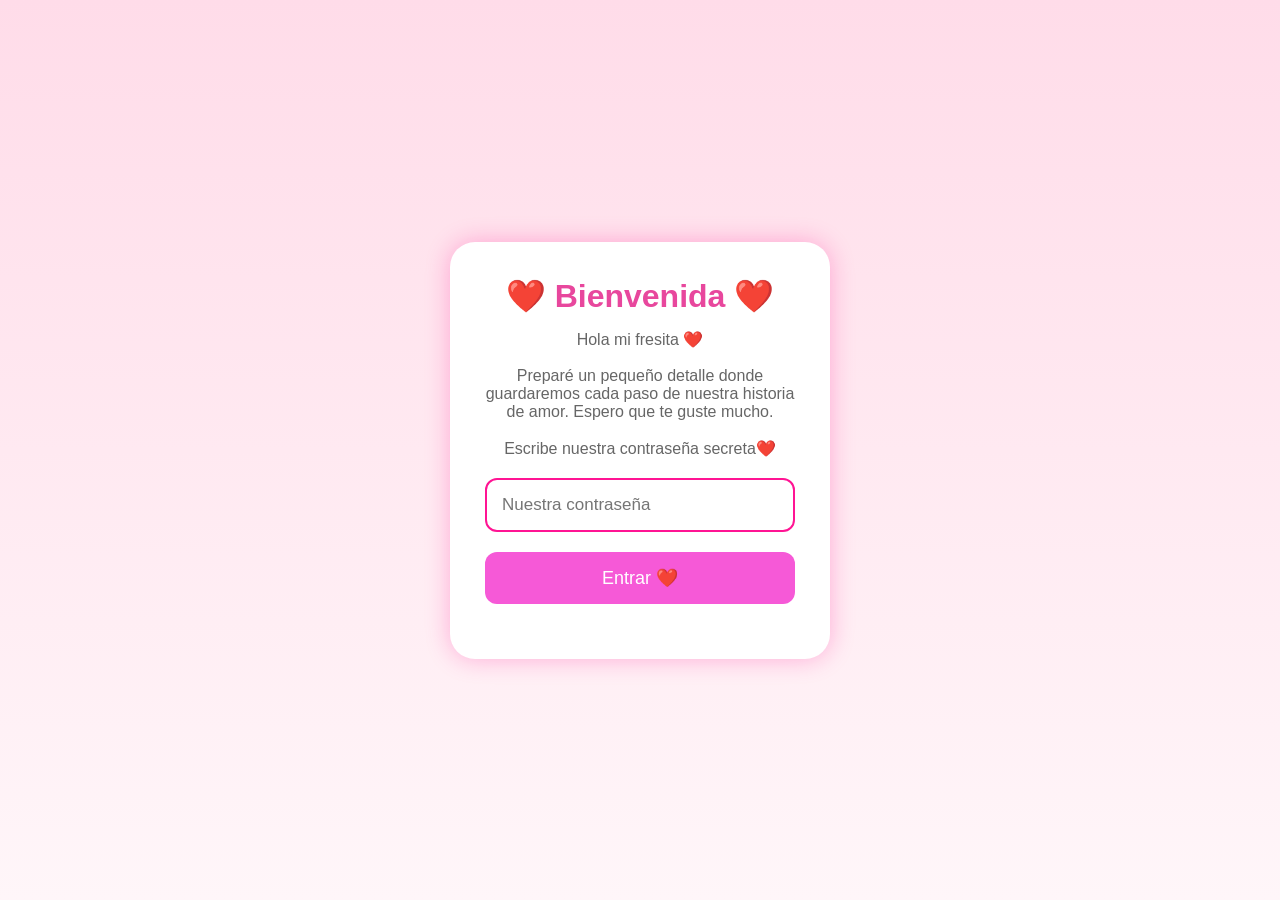
<file: index.html>
<!DOCTYPE html>
<html lang="es">
<head>
    <meta charset="UTF-8">
    <meta name="viewport" content="width=device-width, initial-scale=1.0">
    <title>Bienvenida ❤️</title>

    <link rel="stylesheet" href="login.css">
</head>
<body>

<div class="corazones">

    <span>❤️</span>
    <span>💖</span>
    <span>💕</span>
    <span>💘</span>
    <span>💗</span>
    <span>💝</span>

</div>

<div class="login">

    <h1>❤️ Bienvenida ❤️</h1>

    <p class="mensaje">
        Hola mi fresita ❤️
        <br><br>
        Preparé un pequeño detalle donde guardaremos cada paso de nuestra 
        historia de amor.
        Espero que te guste mucho.
        <br><br>
        Escribe nuestra contraseña secreta❤️
    </p>

    <input
        type="password"
        id="clave"
        placeholder="Nuestra contraseña">

    <button onclick="verificar()">

        Entrar ❤️

    </button>

    <p id="error"></p>

</div>

<script src="login.js"></script>

</body>
</html>
</file>
<file: login.css>
*{
    margin:0;
    padding:0;
    box-sizing:border-box;
}

body{

    height:100vh;

    display:flex;

    justify-content:center;

    align-items:center;

    background:linear-gradient(#ffdce9,#fff6f9);

    font-family:Poppins,sans-serif;

}

.login{

    width:90%;
    max-width:380px;

    background:white;

    padding:35px;

    border-radius:25px;

    text-align:center;

    box-shadow:0 0 25px rgba(255,20,147,.3);

}

.login h1{

    color:#e8479d;

    margin-bottom:15px;

}

.login p{

    margin-bottom:20px;

    color:#666;

}

input{

    width:100%;

    padding:15px;

    border-radius:12px;

    border:2px solid #ff1493;

    font-size:17px;

    outline:none;

}

button{

    width:100%;

    margin-top:20px;

    padding:15px;

    background:#f659d7;

    color:white;

    border:none;

    border-radius:12px;

    cursor:pointer;

    font-size:18px;

    transition:.3s;

}

button:hover{

    transform:scale(1.03);

}

#error{

    color:red;

    margin-top:15px;

    font-weight:bold;

}
.corazones{
    position:fixed;
    inset:0;
    overflow:hidden;
    pointer-events:none;
    z-index:0;
}

.corazones span{
    position:absolute;
    bottom:-100px;
    animation:flotar linear infinite;
}
.corazones span:nth-child(1){
    left:8%;
    font-size:22px;
    animation:flotar 6s infinite;
}

.corazones span:nth-child(2){
    left:25%;
    font-size:30px;
    animation:flotar 8s infinite;
}

.corazones span:nth-child(3){
    left:45%;
    font-size:20px;
    animation:flotar 7s infinite;
}

.corazones span:nth-child(4){
    left:65%;
    font-size:28px;
    animation:flotar 9s infinite;
}

.corazones span:nth-child(5){
    left:82%;
    font-size:24px;
    animation:flotar 6s infinite;
}

.corazones span:nth-child(6){
    left:92%;
    font-size:35px;
    animation:flotar 10s infinite;
}
@keyframes flotar{

    0%{
        transform:translateY(0);
        opacity:0;
    }

    10%{
        opacity:1;
    }

    100%{
        transform:translateY(-120vh);
        opacity:0;
    }

}
</file>
